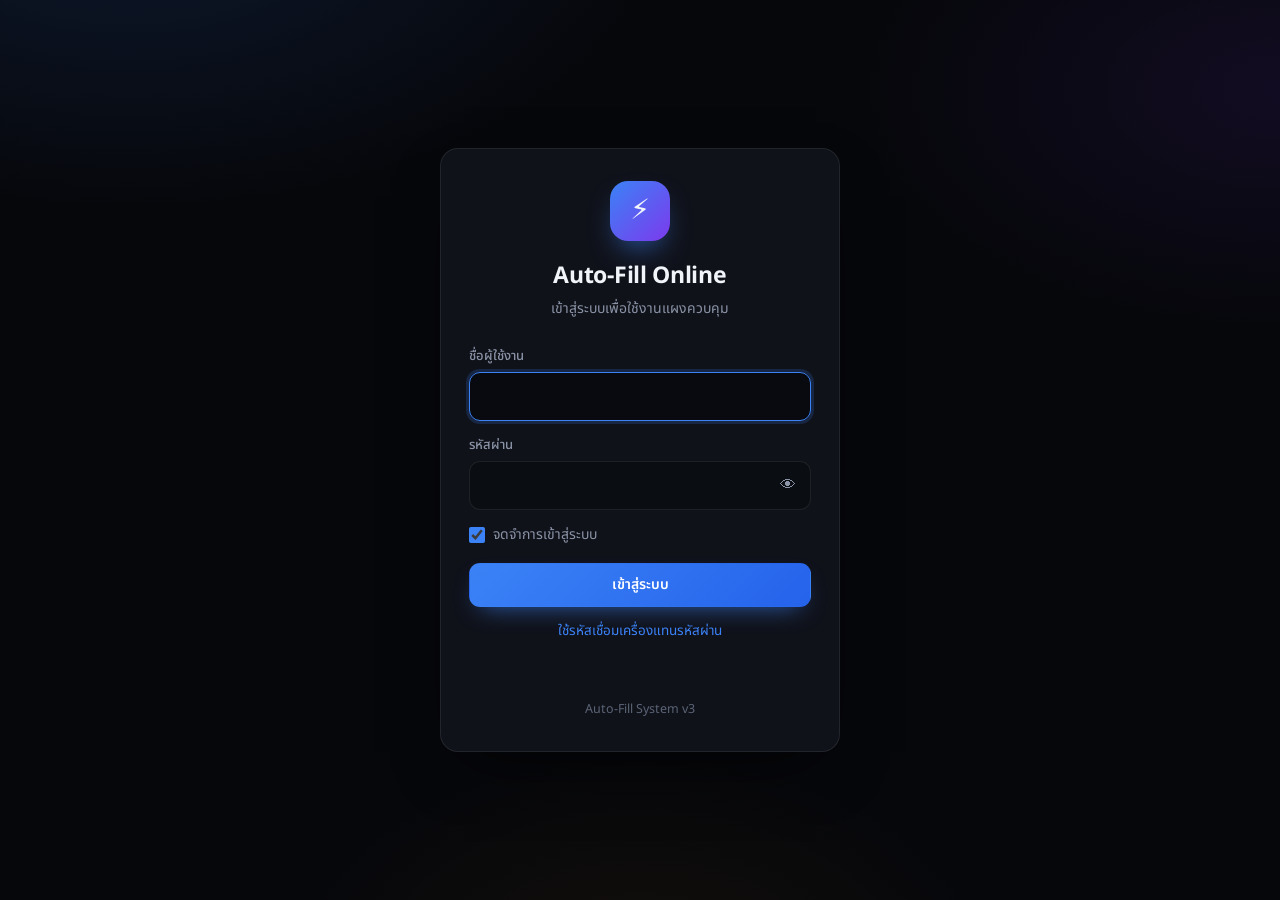
<file: index.html>
<!DOCTYPE html>
<html lang="th">
<head>
    <meta charset="UTF-8">
    <meta name="viewport" content="width=device-width, initial-scale=1.0">
    <meta name="theme-color" content="#06070b">
    <title>เข้าสู่ระบบ — Auto-Fill</title>
    <link rel="icon" href="data:image/svg+xml,%3Csvg xmlns='http://www.w3.org/2000/svg' viewBox='0 0 32 32'%3E%3Crect width='32' height='32' rx='8' fill='%233b82f6'/%3E%3Cpath d='M18.5 3 7.7 18h7.4l-2.2 11L24.7 13.4h-7.6L19.8 3z' fill='%23fff'/%3E%3C/svg%3E">
    <link rel="preconnect" href="https://sgp1.blynk.cloud">
    <link rel="preconnect" href="https://fonts.googleapis.com">
    <link rel="preconnect" href="https://fonts.gstatic.com" crossorigin>
    <link href="https://fonts.googleapis.com/css2?family=Noto+Sans+Thai:wght@400;500;600;700&display=swap" rel="stylesheet">
    <link rel="stylesheet" href="assets/ui.css">
    <style>
        body { display: grid; place-items: center; padding: 24px 16px; }
        .login { width: 100%; max-width: 400px; padding: 32px 28px; }
        .logo { width: 60px; height: 60px; margin: 0 auto 18px; display: grid; place-items: center; font-size: 28px; border-radius: 18px; background: linear-gradient(135deg, var(--primary), #7c3aed); box-shadow: 0 14px 30px -12px rgba(59, 130, 246, .8); }
        h1 { text-align: center; font-size: 23px; font-weight: 700; letter-spacing: -.3px; }
        .sub { text-align: center; color: var(--muted); font-size: 14px; margin: 4px 0 26px; }
        .row { display: flex; justify-content: space-between; align-items: center; margin: 4px 0 18px; font-size: 14px; }
        .check { display: inline-flex; align-items: center; gap: 8px; color: var(--muted); cursor: pointer; }
        .check input { width: 16px; height: 16px; accent-color: var(--primary); }
        .caps { font-size: 12px; color: var(--warning); }
        .msg { min-height: 22px; margin-top: 14px; text-align: center; font-size: 14px; font-weight: 500; color: #fca5a5; }
        .msg.info { color: var(--muted); }
        .foot { margin-top: 22px; text-align: center; font-size: 12.5px; color: var(--faint); }
        .switch-mode { display: block; margin: 14px auto 0; font: inherit; font-size: 13.5px; color: var(--primary); background: none; border: 0; cursor: pointer; }
        #pairCode { font-family: Consolas, monospace; font-size: 13px; word-break: break-all; }
        .shake { animation: shake .35s; }
        @keyframes shake { 20%, 60% { transform: translateX(-6px); } 40%, 80% { transform: translateX(6px); } }
    </style>
</head>
<body>
    <main class="card login" id="card">
        <div class="logo">⚡</div>
        <h1>Auto-Fill Online</h1>
        <p class="sub">เข้าสู่ระบบเพื่อใช้งานแผงควบคุม</p>

        <form id="loginForm" novalidate>
            <label class="field">
                <span class="label">ชื่อผู้ใช้งาน</span>
                <input type="text" id="username" autocomplete="username" autocapitalize="off" spellcheck="false" required>
            </label>
            <label class="field">
                <span class="label">รหัสผ่าน <span class="caps" id="caps" hidden>Caps Lock เปิดอยู่</span></span>
                <span class="input-wrap">
                    <input type="password" id="password" autocomplete="current-password" required>
                    <button type="button" class="peek" id="peek" aria-label="แสดงรหัสผ่าน">👁</button>
                </span>
            </label>
            <div class="row">
                <label class="check"><input type="checkbox" id="remember" checked> จดจำการเข้าสู่ระบบ</label>
            </div>
            <button type="submit" class="btn primary block" id="loginBtn">เข้าสู่ระบบ</button>
        </form>
        <form id="pairForm" hidden>
            <label class="field">
                <span class="label">รหัสเชื่อมเครื่อง</span>
                <textarea id="pairCode" rows="3" spellcheck="false" placeholder="AF3-… (คัดลอกจากเมนู ⋯ ของแผงควบคุม หรือจาก popup ของ Extension)"></textarea>
            </label>
            <div class="row">
                <label class="check"><input type="checkbox" id="pairRemember" checked> จดจำการเข้าสู่ระบบ</label>
            </div>
            <button type="submit" class="btn primary block" id="pairBtn">เข้าสู่ระบบด้วยรหัส</button>
        </form>
        <button type="button" class="switch-mode" id="switchMode">ใช้รหัสเชื่อมเครื่องแทนรหัสผ่าน</button>
        <div class="msg" id="msg" role="alert"></div>
        <div class="foot">Auto-Fill System v3</div>
    </main>

    <script src="assets/config.js"></script>
    <script src="assets/blynk.js"></script>
    <script src="assets/core.js"></script>
    <script src="assets/login.js"></script>
</body>
</html>
</file>
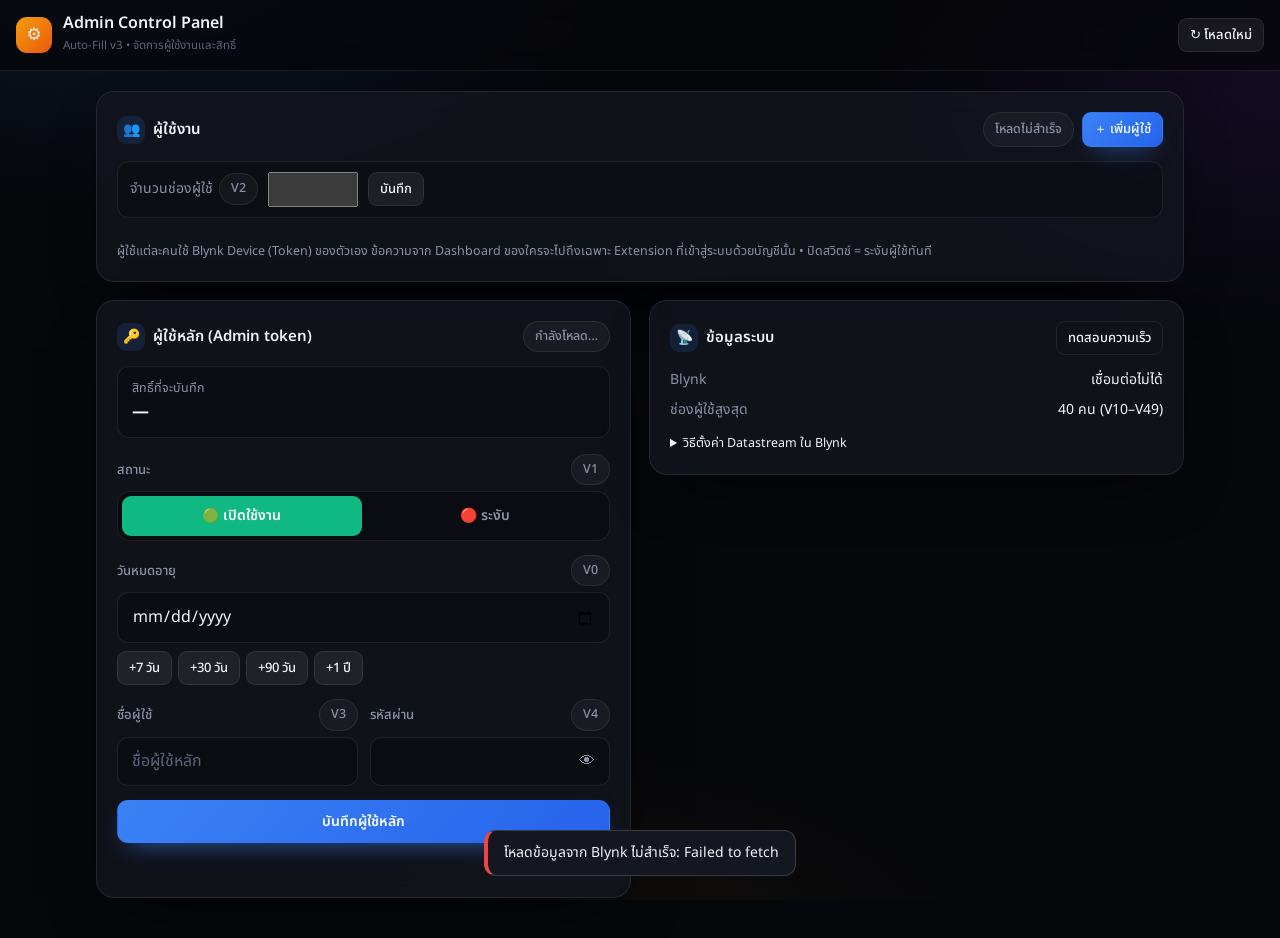
<file: a4.html>
<!DOCTYPE html>
<html lang="th">
<head>
    <meta charset="UTF-8">
    <meta name="viewport" content="width=device-width, initial-scale=1.0">
    <meta name="theme-color" content="#06070b">
    <meta name="robots" content="noindex">
    <title>Admin — Auto-Fill</title>
    <link rel="icon" href="data:image/svg+xml,%3Csvg xmlns='http://www.w3.org/2000/svg' viewBox='0 0 32 32'%3E%3Crect width='32' height='32' rx='8' fill='%23f59e0b'/%3E%3Cpath d='M18.5 3 7.7 18h7.4l-2.2 11L24.7 13.4h-7.6L19.8 3z' fill='%23fff'/%3E%3C/svg%3E">
    <link rel="preconnect" href="https://sgp1.blynk.cloud">
    <link rel="preconnect" href="https://fonts.googleapis.com">
    <link rel="preconnect" href="https://fonts.gstatic.com" crossorigin>
    <link href="https://fonts.googleapis.com/css2?family=Noto+Sans+Thai:wght@400;500;600;700&display=swap" rel="stylesheet">
    <link rel="stylesheet" href="assets/ui.css">
    <style>
        .topbar { display: flex; align-items: center; justify-content: space-between; gap: 12px; padding: 14px 16px; border-bottom: 1px solid var(--line); background: rgba(6, 7, 11, .7); backdrop-filter: blur(14px); -webkit-backdrop-filter: blur(14px); position: sticky; top: 0; z-index: 10; }
        .brand { display: flex; align-items: center; gap: 11px; }
        .brand .logo { width: 36px; height: 36px; display: grid; place-items: center; border-radius: 11px; font-size: 17px; background: linear-gradient(135deg, var(--warning), #ea580c); }
        .brand h1 { font-size: 16px; font-weight: 600; line-height: 1.2; }
        .brand small { color: var(--faint); font-size: 11.5px; }
        .grid { display: grid; gap: 18px; max-width: 1120px; margin: 0 auto; padding: 20px 16px 40px; }
        @media (min-width: 900px) { .grid { grid-template-columns: repeat(2, minmax(0, 1fr)); align-items: start; } .wide { grid-column: 1 / -1; } }
        .summary { display: flex; align-items: center; justify-content: space-between; gap: 10px; padding: 12px 14px; margin-bottom: 16px; background: rgba(0, 0, 0, .25); border: 1px solid var(--line); border-radius: 12px; }
        .summary b { font-size: 17px; }
        .quick { display: flex; flex-wrap: wrap; gap: 6px; margin-top: 8px; }
        .status-msg { min-height: 22px; margin-top: 12px; font-size: 13.5px; font-weight: 500; text-align: center; }
        .status-msg.ok { color: #6ee7b7; }
        .status-msg.err { color: #fca5a5; }
        .row2 { display: grid; grid-template-columns: 1fr 1fr; gap: 12px; }
        @media (max-width: 560px) { .row2 { grid-template-columns: 1fr; } }

        /* รายการผู้ใช้ */
        .users { list-style: none; display: flex; flex-direction: column; gap: 8px; }
        .user { display: grid; grid-template-columns: auto 1fr auto auto; align-items: center; gap: 14px; padding: 12px 14px; background: var(--surface-2); border: 1px solid var(--line); border-radius: 13px; }
        .user.off { opacity: .6; }
        .user.empty { grid-template-columns: auto 1fr auto; border-style: dashed; }
        .user .slot { width: 46px; text-align: center; font-size: 12px; color: var(--muted); line-height: 1.3; }
        .user .slot b { display: block; font-size: 16px; color: var(--text); }
        .user .who { min-width: 0; }
        .user .who b { display: block; overflow: hidden; text-overflow: ellipsis; white-space: nowrap; }
        .user .who span { font-size: 12.5px; color: var(--muted); }
        .user .acts { display: flex; gap: 6px; }
        @media (max-width: 600px) {
            .user { grid-template-columns: auto 1fr auto; }
            .user .acts { grid-column: 1 / -1; justify-content: flex-end; }
        }
        .stats { display: flex; gap: 8px; flex-wrap: wrap; }
        .capacity { display: flex; align-items: center; gap: 10px; flex-wrap: wrap; margin-bottom: 14px; padding: 10px 12px; background: rgba(0, 0, 0, .22); border: 1px solid var(--line); border-radius: 12px; font-size: 14px; }
        .capacity label { color: var(--muted); display: flex; align-items: center; gap: 6px; }
        .capacity input { width: 90px; padding: 7px 10px; font-size: 15px; }
        .user.missing { border-color: rgba(245, 158, 11, .35); background: var(--warning-soft); }
        .user.missing .who b { color: #fcd34d; white-space: normal; }

        /* หน้าต่างแก้ไข */
        dialog { width: min(520px, calc(100vw - 32px)); max-height: calc(100dvh - 32px); margin: auto; padding: 22px; color: var(--text); background: var(--surface-solid); border: 1px solid var(--line-2); border-radius: 18px; box-shadow: var(--shadow); overflow-y: auto; }
        dialog::backdrop { background: rgba(0, 0, 0, .65); backdrop-filter: blur(4px); }
        dialog h3 { font-size: 17px; margin-bottom: 16px; }
        .dlg-acts { display: flex; gap: 8px; justify-content: flex-end; margin-top: 18px; }
        .secret { padding: 14px; margin: 4px 0 14px; background: rgba(0, 0, 0, .25); border: 1px solid var(--line); border-radius: 13px; }
        .secret .hint { margin-top: 0; margin-bottom: 10px; }
        .token-check { font-size: 12.5px; margin-top: 6px; min-height: 18px; }
        .token-check.ok { color: #6ee7b7; } .token-check.err { color: #fca5a5; }

        .steps { padding-left: 20px; font-size: 13.5px; color: var(--muted); line-height: 1.8; }
        .steps code { color: var(--text); font-size: 12.5px; background: var(--surface-3); padding: 1px 6px; border-radius: 5px; }
        .kv { display: grid; grid-template-columns: auto 1fr; gap: 8px 16px; font-size: 14px; margin-bottom: 14px; }
        .kv span:nth-child(odd) { color: var(--muted); }
        .kv span:nth-child(even) { text-align: right; }
    </style>
</head>
<body>
    <header class="topbar">
        <div class="brand">
            <div class="logo">⚙️</div>
            <div>
                <h1>Admin Control Panel</h1>
                <small>Auto-Fill v3 • จัดการผู้ใช้งานและสิทธิ์</small>
            </div>
        </div>
        <button class="btn sm" id="reloadBtn">↻ โหลดใหม่</button>
    </header>

    <main class="grid">
        <!-- ผู้ใช้งาน (ช่องผู้ใช้) -->
        <section class="card wide">
            <div class="card-head">
                <h2><span class="ico">👥</span>ผู้ใช้งาน</h2>
                <div class="stats">
                    <span class="badge" id="slotStats">กำลังโหลด…</span>
                    <button class="btn primary sm" id="addUser">＋ เพิ่มผู้ใช้</button>
                </div>
            </div>
            <form class="capacity" id="capacityForm">
                <label for="capacity">จำนวนช่องผู้ใช้ <span class="badge">V2</span></label>
                <input type="number" id="capacity" min="0" max="40" step="1" inputmode="numeric">
                <button class="btn sm" id="capacitySave" type="submit">บันทึก</button>
                <span class="muted small" id="capacityNote"></span>
            </form>
            <ul class="users" id="users"></ul>
            <p class="hint">ผู้ใช้แต่ละคนใช้ Blynk Device (Token) ของตัวเอง ข้อความจาก Dashboard ของใครจะไปถึงเฉพาะ Extension ที่เข้าสู่ระบบด้วยบัญชีนั้น • ปิดสวิตช์ = ระงับผู้ใช้ทันที</p>
        </section>

        <!-- ผู้ใช้หลัก (เดิม) -->
        <section class="card">
            <div class="card-head">
                <h2><span class="ico">🔑</span>ผู้ใช้หลัก (Admin token)</h2>
                <span class="badge" id="licBadge">กำลังโหลด…</span>
            </div>
            <div class="summary">
                <div>
                    <div class="muted small">สิทธิ์ที่จะบันทึก</div>
                    <b id="licSummary">—</b>
                </div>
                <div class="muted small" id="licSaved"></div>
            </div>
            <div class="field">
                <span class="label">สถานะ <span class="badge">V1</span></span>
                <div class="seg" id="statusSeg">
                    <button type="button" data-value="1">🟢 เปิดใช้งาน</button>
                    <button type="button" data-value="0">🔴 ระงับ</button>
                </div>
            </div>
            <label class="field">
                <span class="label">วันหมดอายุ <span class="badge">V0</span></span>
                <input type="date" id="expireDate">
                <div class="quick" data-for="expireDate">
                    <button type="button" class="btn sm" data-add="7">+7 วัน</button>
                    <button type="button" class="btn sm" data-add="30">+30 วัน</button>
                    <button type="button" class="btn sm" data-add="90">+90 วัน</button>
                    <button type="button" class="btn sm" data-add="365">+1 ปี</button>
                </div>
            </label>
            <div class="row2">
                <label class="field">
                    <span class="label">ชื่อผู้ใช้ <span class="badge">V3</span></span>
                    <input type="text" id="username" autocomplete="off" autocapitalize="off" spellcheck="false" placeholder="ชื่อผู้ใช้หลัก">
                </label>
                <label class="field">
                    <span class="label">รหัสผ่าน <span class="badge">V4</span></span>
                    <span class="input-wrap">
                        <input type="password" id="password" autocomplete="new-password">
                        <button type="button" class="peek" data-peek="password" aria-label="แสดงรหัสผ่าน">👁</button>
                    </span>
                </label>
            </div>
            <button class="btn primary block" id="saveLegacy">บันทึกผู้ใช้หลัก</button>
            <div class="status-msg" id="msgLegacy"></div>
        </section>

        <!-- ข้อมูลระบบ + วิธีตั้งค่า -->
        <section class="card">
            <div class="card-head">
                <h2><span class="ico">📡</span>ข้อมูลระบบ</h2>
                <button class="btn ghost sm" id="pingBtn">ทดสอบความเร็ว</button>
            </div>
            <div class="kv">
                <span>Blynk</span><span id="infoBlynk">—</span>
                <span>ช่องผู้ใช้สูงสุด</span><span id="infoMax">—</span>
            </div>
            <details>
                <summary class="small" style="cursor:pointer">วิธีตั้งค่า Datastream ใน Blynk</summary>
                <ol class="steps">
                    <li>Template ของอุปกรณ์หลัก (Admin token): <code>V0</code> <code>V3</code> <code>V4</code> String, <code>V1</code> <code>V2</code> Integer</li>
                    <li>Datastream สื่อสาร (ทุก Template ที่ผู้ใช้ใช้): <code>V5</code> <code>V6</code> <code>V7</code> ชนิด String</li>
                    <li>ช่องผู้ใช้: <code id="slotRange">V10–V49</code> ชนิด String บน Template ของอุปกรณ์หลัก (สร้างเท่าจำนวนช่องที่ตั้งใน V2)</li>
                    <li>เพิ่มผู้ใช้ = สร้าง Device ใหม่ใน Blynk (ใช้ Template เดียวกันได้) แล้วนำ Auth Token มาใส่ในหน้านี้</li>
                </ol>
            </details>
        </section>
    </main>

    <!-- แก้ไข/เพิ่มผู้ใช้ -->
    <dialog id="editor">
        <form method="dialog" id="editorForm">
            <h3 id="edTitle">เพิ่มผู้ใช้</h3>
            <div class="row2">
                <label class="field">
                    <span class="label">ชื่อผู้ใช้ (สำหรับเข้าสู่ระบบ)</span>
                    <input type="text" id="edUser" autocomplete="off" autocapitalize="off" spellcheck="false" maxlength="32" required>
                </label>
                <label class="field">
                    <span class="label">ชื่อที่แสดง</span>
                    <input type="text" id="edName" maxlength="40" placeholder="เช่น ร้าน A">
                </label>
            </div>
            <div class="field">
                <span class="label">สถานะ</span>
                <div class="seg" id="edStatus">
                    <button type="button" data-value="1">🟢 เปิดใช้งาน</button>
                    <button type="button" data-value="0">🔴 ระงับ</button>
                </div>
            </div>
            <label class="field">
                <span class="label">วันหมดอายุ <span class="muted small" id="edDays"></span></span>
                <input type="date" id="edExpire" required>
                <div class="quick" data-for="edExpire">
                    <button type="button" class="btn sm" data-add="7">+7 วัน</button>
                    <button type="button" class="btn sm" data-add="30">+30 วัน</button>
                    <button type="button" class="btn sm" data-add="90">+90 วัน</button>
                    <button type="button" class="btn sm" data-add="365">+1 ปี</button>
                </div>
            </label>
            <div class="secret">
                <p class="hint" id="edSecretHint">ตั้งรหัสผ่านและ Token ของผู้ใช้ (Token จะถูกเข้ารหัสด้วยรหัสผ่านก่อนบันทึก)</p>
                <label class="field">
                    <span class="label">รหัสผ่าน</span>
                    <span class="input-wrap">
                        <input type="password" id="edPass" autocomplete="new-password">
                        <button type="button" class="peek" data-peek="edPass" aria-label="แสดงรหัสผ่าน">👁</button>
                    </span>
                    <div class="quick"><button type="button" class="btn sm" id="edGen">🎲 สุ่มรหัสผ่าน</button></div>
                </label>
                <label class="field" style="margin-bottom:0">
                    <span class="label">Blynk Auth Token ของผู้ใช้ <button type="button" class="btn ghost sm" id="edTest">ตรวจ Token</button></span>
                    <input type="text" id="edToken" autocomplete="off" spellcheck="false" placeholder="คัดลอกจาก Blynk Console → Device Info">
                    <div class="token-check" id="edTokenMsg"></div>
                </label>
            </div>
            <div class="status-msg" id="edMsg"></div>
            <div class="dlg-acts">
                <button type="button" class="btn ghost" id="edCancel">ยกเลิก</button>
                <button type="submit" class="btn primary" id="edSave" value="save">บันทึก</button>
            </div>
        </form>
    </dialog>

    <script src="assets/config.js"></script>
    <script src="assets/blynk.js"></script>
    <script src="assets/core.js"></script>
    <script src="assets/admin.js"></script>
</body>
</html>
</file>
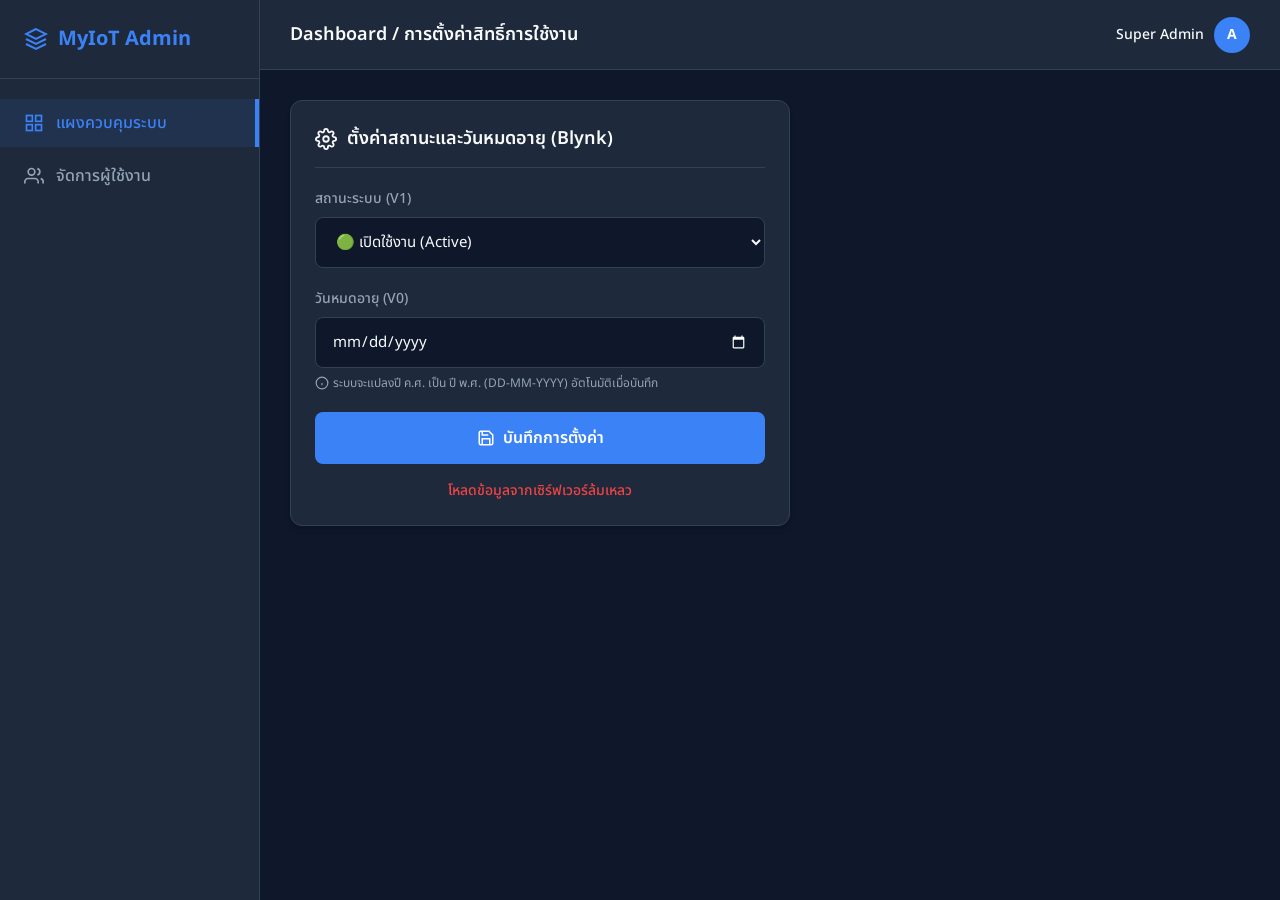
<file: aadmin.html>
<!DOCTYPE html>
<html lang="th">
<head>
    <meta charset="UTF-8">
    <meta name="viewport" content="width=device-width, initial-scale=1.0">
    <title>Admin Dashboard Control</title>
    <link href="https://fonts.googleapis.com/css2?family=Noto+Sans+Thai:wght@300;400;500;600;700&display=swap" rel="stylesheet">
    <style>
        :root {
            --bg-dark: #0f172a;
            --bg-sidebar: #1e293b;
            --bg-card: #1e293b;
            --text-main: #f8fafc;
            --text-muted: #94a3b8;
            --primary: #3b82f6;
            --primary-hover: #2563eb;
            --success: #10b981;
            --danger: #ef4444;
            --border: #334155;
        }

        * {
            margin: 0;
            padding: 0;
            box-sizing: border-box;
            font-family: 'Noto Sans Thai', sans-serif;
        }

        body {
            background-color: var(--bg-dark);
            color: var(--text-main);
            display: flex;
            height: 100vh;
            overflow: hidden;
        }

        /* Sidebar สไตล์ Dashboard */
        .sidebar {
            width: 260px;
            background-color: var(--bg-sidebar);
            border-right: 1px solid var(--border);
            display: flex;
            flex-direction: column;
            transition: all 0.3s ease;
        }
        
        .sidebar-header {
            padding: 24px;
            font-size: 20px;
            font-weight: 700;
            color: var(--primary);
            border-bottom: 1px solid var(--border);
            display: flex;
            align-items: center;
            gap: 10px;
        }

        .nav-menu {
            padding: 20px 0;
            list-style: none;
            display: flex;
            flex-direction: column;
            gap: 5px;
        }

        .nav-item {
            padding: 12px 24px;
            display: flex;
            align-items: center;
            gap: 12px;
            color: var(--text-muted);
            text-decoration: none;
            font-weight: 500;
            transition: 0.2s;
            cursor: pointer;
        }

        .nav-item:hover, .nav-item.active {
            background-color: rgba(59, 130, 246, 0.1);
            color: var(--primary);
            border-right: 4px solid var(--primary);
        }

        /* ส่วนพื้นที่เนื้อหาหลัก */
        .main-content {
            flex: 1;
            display: flex;
            flex-direction: column;
            overflow-y: auto;
        }

        .topbar {
            height: 70px;
            background-color: var(--bg-card);
            border-bottom: 1px solid var(--border);
            display: flex;
            align-items: center;
            justify-content: space-between;
            padding: 0 30px;
        }

        .topbar-title {
            font-size: 18px;
            font-weight: 600;
        }

        .admin-profile {
            display: flex;
            align-items: center;
            gap: 10px;
            font-size: 14px;
            font-weight: 500;
        }
        
        .avatar {
            width: 36px;
            height: 36px;
            background: var(--primary);
            border-radius: 50%;
            display: flex;
            justify-content: center;
            align-items: center;
            color: white;
            font-weight: bold;
        }

        /* คอนเทนเนอร์เนื้อหา */
        .content-wrapper {
            padding: 30px;
            display: flex;
            gap: 30px;
            flex-wrap: wrap;
        }

        /* การ์ดการตั้งค่า */
        .card {
            background-color: var(--bg-card);
            border: 1px solid var(--border);
            border-radius: 12px;
            padding: 24px;
            width: 100%;
            max-width: 500px;
            box-shadow: 0 4px 6px -1px rgba(0, 0, 0, 0.1), 0 2px 4px -1px rgba(0, 0, 0, 0.06);
        }

        .card-header {
            font-size: 18px;
            font-weight: 600;
            margin-bottom: 20px;
            padding-bottom: 15px;
            border-bottom: 1px solid var(--border);
            display: flex;
            align-items: center;
            gap: 10px;
        }

        .form-group {
            margin-bottom: 20px;
        }

        label {
            display: block;
            font-size: 14px;
            font-weight: 500;
            color: var(--text-muted);
            margin-bottom: 8px;
        }

        select, input[type="date"] {
            width: 100%;
            padding: 12px 16px;
            background-color: var(--bg-dark);
            border: 1px solid var(--border);
            border-radius: 8px;
            color: var(--text-main);
            font-size: 15px;
            outline: none;
            transition: border-color 0.2s;
            font-family: inherit;
        }

        select:focus, input[type="date"]:focus {
            border-color: var(--primary);
            box-shadow: 0 0 0 2px rgba(59, 130, 246, 0.2);
        }
        
        /* เปลี่ยนสีไอคอนปฏิทินใน Chrome (Dark mode) */
        ::-webkit-calendar-picker-indicator {
            filter: invert(1);
            cursor: pointer;
        }

        .helper-text {
            font-size: 12px;
            color: var(--text-muted);
            margin-top: 6px;
            display: flex;
            align-items: center;
            gap: 4px;
        }

        button {
            width: 100%;
            padding: 14px;
            background-color: var(--primary);
            color: white;
            border: none;
            border-radius: 8px;
            font-size: 16px;
            font-weight: 600;
            cursor: pointer;
            transition: all 0.2s;
            display: flex;
            justify-content: center;
            align-items: center;
            gap: 8px;
        }

        button:hover {
            background-color: var(--primary-hover);
            transform: translateY(-1px);
        }

        .status-msg {
            text-align: center;
            margin-top: 16px;
            font-size: 14px;
            font-weight: 500;
            min-height: 20px;
            color: var(--success);
            opacity: 0;
            transition: opacity 0.3s;
        }

        .status-msg.show {
            opacity: 1;
        }
        .status-msg.error {
            color: var(--danger);
        }

        @media (max-width: 768px) {
            .sidebar { display: none; }
            .content-wrapper { padding: 15px; justify-content: center; }
        }
    </style>
</head>
<body>

    <!-- แถบเมนูด้านข้าง (Sidebar) -->
    <div class="sidebar">
        <div class="sidebar-header">
            <svg width="24" height="24" fill="none" stroke="currentColor" stroke-width="2" viewBox="0 0 24 24"><path d="M12 2L2 7l10 5 10-5-10-5zM2 17l10 5 10-5M2 12l10 5 10-5"></path></svg>
            MyIoT Admin
        </div>
        <ul class="nav-menu">
            <li class="nav-item active">
                <svg width="20" height="20" fill="none" stroke="currentColor" stroke-width="2" viewBox="0 0 24 24"><rect x="3" y="3" width="7" height="7"></rect><rect x="14" y="3" width="7" height="7"></rect><rect x="14" y="14" width="7" height="7"></rect><rect x="3" y="14" width="7" height="7"></rect></svg>
                แผงควบคุมระบบ
            </li>
            <li class="nav-item">
                <svg width="20" height="20" fill="none" stroke="currentColor" stroke-width="2" viewBox="0 0 24 24"><path d="M17 21v-2a4 4 0 0 0-4-4H5a4 4 0 0 0-4 4v2"></path><circle cx="9" cy="7" r="4"></circle><path d="M23 21v-2a4 4 0 0 0-3-3.87"></path><path d="M16 3.13a4 4 0 0 1 0 7.75"></path></svg>
                จัดการผู้ใช้งาน
            </li>
        </ul>
    </div>

    <!-- ส่วนเนื้อหาหลัก (Main Content) -->
    <div class="main-content">
        <!-- แถบด้านบน (Topbar) -->
        <div class="topbar">
            <div class="topbar-title">Dashboard / การตั้งค่าสิทธิ์การใช้งาน</div>
            <div class="admin-profile">
                <span>Super Admin</span>
                <div class="avatar">A</div>
            </div>
        </div>

        <!-- พื้นที่แสดงข้อมูล -->
        <div class="content-wrapper">
            
            <!-- การ์ดตั้งค่าหลัก -->
            <div class="card">
                <div class="card-header">
                    <svg width="22" height="22" fill="none" stroke="currentColor" stroke-width="2" viewBox="0 0 24 24"><circle cx="12" cy="12" r="3"></circle><path d="M19.4 15a1.65 1.65 0 0 0 .33 1.82l.06.06a2 2 0 0 1 0 2.83 2 2 0 0 1-2.83 0l-.06-.06a1.65 1.65 0 0 0-1.82-.33 1.65 1.65 0 0 0-1 1.51V21a2 2 0 0 1-2 2 2 2 0 0 1-2-2v-.09A1.65 1.65 0 0 0 9 19.4a1.65 1.65 0 0 0-1.82.33l-.06.06a2 2 0 0 1-2.83 0 2 2 0 0 1 0-2.83l.06-.06a1.65 1.65 0 0 0 .33-1.82 1.65 1.65 0 0 0-1.51-1H3a2 2 0 0 1-2-2 2 2 0 0 1 2-2h.09A1.65 1.65 0 0 0 4.6 9a1.65 1.65 0 0 0-.33-1.82l-.06-.06a2 2 0 0 1 0-2.83 2 2 0 0 1 2.83 0l.06.06a1.65 1.65 0 0 0 1.82.33H9a1.65 1.65 0 0 0 1-1.51V3a2 2 0 0 1 2-2 2 2 0 0 1 2 2v.09a1.65 1.65 0 0 0 1 1.51 1.65 1.65 0 0 0 1.82-.33l.06-.06a2 2 0 0 1 2.83 0 2 2 0 0 1 0 2.83l-.06.06a1.65 1.65 0 0 0-.33 1.82V9a1.65 1.65 0 0 0 1.51 1H21a2 2 0 0 1 2 2 2 2 0 0 1-2 2h-.09a1.65 1.65 0 0 0-1.51 1z"></path></svg>
                    ตั้งค่าสถานะและวันหมดอายุ (Blynk)
                </div>

                <div class="form-group">
                    <label for="statusSelect">สถานะระบบ (V1)</label>
                    <select id="statusSelect">
                        <option value="1">🟢 เปิดใช้งาน (Active)</option>
                        <option value="0">🔴 ระงับการใช้งาน (Inactive)</option>
                    </select>
                </div>

                <div class="form-group">
                    <label for="expireDate">วันหมดอายุ (V0)</label>
                    <input type="date" id="expireDate">
                    <div class="helper-text">
                        <svg width="14" height="14" fill="none" stroke="currentColor" stroke-width="2" viewBox="0 0 24 24"><circle cx="12" cy="12" r="10"></circle><line x1="12" y1="16" x2="12" y2="12"></line><line x1="12" y1="8" x2="12.01" y2="8"></line></svg>
                        ระบบจะแปลงปี ค.ศ. เป็น ปี พ.ศ. (DD-MM-YYYY) อัตโนมัติเมื่อบันทึก
                    </div>
                </div>

                <button id="saveBtn">
                    <svg width="18" height="18" fill="none" stroke="currentColor" stroke-width="2" viewBox="0 0 24 24"><path d="M19 21H5a2 2 0 0 1-2-2V5a2 2 0 0 1 2-2h11l5 5v11a2 2 0 0 1-2 2z"></path><polyline points="17 21 17 13 7 13 7 21"></polyline><polyline points="7 3 7 8 15 8"></polyline></svg>
                    บันทึกการตั้งค่า
                </button>
                <div class="status-msg" id="msg"></div>
            </div>
            
        </div>
    </div>

    <script>
        const TOKEN = "mv0IHbbPrtMdJHzR2vnlAdijTjZHnWms";

        // แสดงข้อความสถานะ
        function showMessage(text, isError = false) {
            const msg = document.getElementById('msg');
            msg.innerText = text;
            msg.className = isError ? "status-msg show error" : "status-msg show";
            setTimeout(() => { msg.classList.remove('show'); }, 3000);
        }

        // โหลดข้อมูลปัจจุบันจาก Blynk
        async function loadCurrentData() {
            try {
                // โหลดสถานะ V1
                const resV1 = await fetch(`https://sgp1.blynk.cloud/external/api/get?token=${TOKEN}&V1`);
                let status = await resV1.text();
                document.getElementById('statusSelect').value = status.replace(/[^0-9]/g, '') || "1";

                // โหลดวันหมดอายุ V0
                const resV0 = await fetch(`https://sgp1.blynk.cloud/external/api/get?token=${TOKEN}&V0`);
                let dateString = await resV0.text();
                dateString = dateString.replace(/[\[\]"]/g, ''); 
                
                // แปลง DD-MM-YYYY (พ.ศ.) เป็น YYYY-MM-DD (ค.ศ.)
                const parts = dateString.split('-');
                if(parts.length === 3) {
                    const day = parts[0];
                    const month = parts[1];
                    const yearCE = parseInt(parts[2]) - 543;
                    document.getElementById('expireDate').value = `${yearCE}-${month}-${day}`;
                }
            } catch (err) {
                console.error("โหลดข้อมูลล้มเหลว", err);
                showMessage("โหลดข้อมูลจากเซิร์ฟเวอร์ล้มเหลว", true);
            }
        }

        // บันทึกข้อมูลขึ้น Blynk
        document.getElementById('saveBtn').addEventListener('click', async () => {
            const btn = document.getElementById('saveBtn');
            const originalBtnHTML = btn.innerHTML;
            
            btn.innerHTML = `<svg width="18" height="18" fill="none" stroke="currentColor" stroke-width="2" viewBox="0 0 24 24"><path d="M21 12a9 9 0 1 1-6.219-8.56"></path></svg> กำลังบันทึก...`;
            btn.style.pointerEvents = 'none';

            const status = document.getElementById('statusSelect').value;
            const dateVal = document.getElementById('expireDate').value; 
            
            if(!dateVal) {
                showMessage("กรุณาเลือกวันหมดอายุ", true);
                btn.innerHTML = originalBtnHTML;
                btn.style.pointerEvents = 'auto';
                return;
            }

            // แปลง YYYY-MM-DD (ค.ศ.) เป็น DD-MM-YYYY (พ.ศ.)
            const [yearCE, month, day] = dateVal.split('-');
            const yearBE = parseInt(yearCE) + 543;
            const blynkDate = `${day}-${month}-${yearBE}`;

            try {
                // อัปเดต V0 และ V1
                await fetch(`https://sgp1.blynk.cloud/external/api/update?token=${TOKEN}&V0=${blynkDate}&V1=${status}`);
                showMessage(`บันทึกสำเร็จ! (สถานะ: ${status === "1" ? "เปิดใช้งาน" : "ระงับ"}, หมดอายุ: ${blynkDate})`);
            } catch (err) {
                showMessage("เกิดข้อผิดพลาดในการบันทึก", true);
            }
            
            btn.innerHTML = originalBtnHTML;
            btn.style.pointerEvents = 'auto';
        });

        // เรียกใช้ฟังก์ชันตอนโหลดหน้าเว็บ
        loadCurrentData();
    </script>
</body>
</html>
</file>
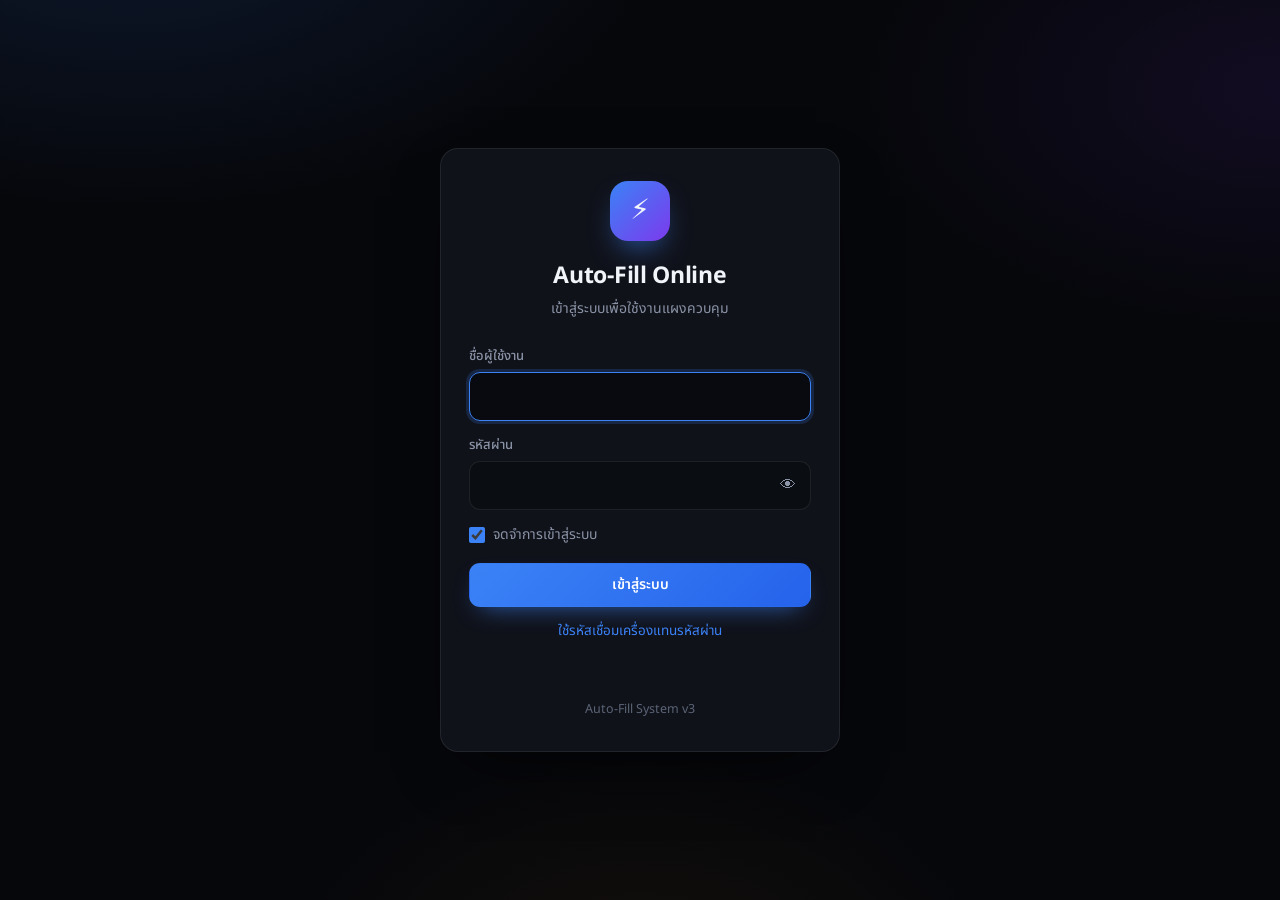
<file: dashboard.html>
<!DOCTYPE html>
<html lang="th">
<head>
    <meta charset="UTF-8">
    <meta name="viewport" content="width=device-width, initial-scale=1.0, viewport-fit=cover">
    <meta name="theme-color" content="#06070b">
    <title>Auto-Fill Control</title>
    <link rel="icon" href="data:image/svg+xml,%3Csvg xmlns='http://www.w3.org/2000/svg' viewBox='0 0 32 32'%3E%3Crect width='32' height='32' rx='8' fill='%233b82f6'/%3E%3Cpath d='M18.5 3 7.7 18h7.4l-2.2 11L24.7 13.4h-7.6L19.8 3z' fill='%23fff'/%3E%3C/svg%3E">
    <link rel="preconnect" href="https://sgp1.blynk.cloud">
    <link rel="preconnect" href="https://fonts.googleapis.com">
    <link rel="preconnect" href="https://fonts.gstatic.com" crossorigin>
    <link href="https://fonts.googleapis.com/css2?family=Noto+Sans+Thai:wght@400;500;600;700&display=swap" rel="stylesheet">
    <link rel="stylesheet" href="assets/ui.css">
    <style>
        .topbar { position: sticky; top: 0; z-index: 50; display: flex; align-items: center; justify-content: space-between; gap: 12px; padding: 12px max(16px, env(safe-area-inset-left)); background: rgba(6, 7, 11, .75); border-bottom: 1px solid var(--line); backdrop-filter: blur(14px); -webkit-backdrop-filter: blur(14px); }
        .brand { display: flex; align-items: center; gap: 11px; min-width: 0; }
        .brand .logo { width: 36px; height: 36px; flex: none; display: grid; place-items: center; font-size: 17px; border-radius: 11px; background: linear-gradient(135deg, var(--primary), #7c3aed); }
        .brand > div { min-width: 0; }
        .brand h1 { font-size: 16px; font-weight: 600; line-height: 1.2; white-space: nowrap; overflow: hidden; text-overflow: ellipsis; }
        .brand small { display: block; color: var(--faint); font-size: 11.5px; white-space: nowrap; overflow: hidden; text-overflow: ellipsis; }
        .top-actions { display: flex; align-items: center; gap: 8px; flex: none; }
        .menu { position: relative; }
        .menu-list { position: absolute; right: 0; top: calc(100% + 8px); min-width: 220px; padding: 6px; background: var(--surface-solid); border: 1px solid var(--line-2); border-radius: 13px; box-shadow: var(--shadow); }
        .menu-list a, .menu-list button { display: flex; align-items: center; gap: 10px; width: 100%; padding: 10px 12px; font: inherit; font-size: 14px; color: var(--text); background: none; border: 0; border-radius: 9px; text-align: left; cursor: pointer; text-decoration: none; }
        .menu-list a:hover, .menu-list button:hover { background: var(--surface-3); }
        .menu-list .danger { color: #fca5a5; }

        .layout { display: grid; gap: 16px; max-width: 1120px; margin: 0 auto; padding: 16px 16px max(32px, env(safe-area-inset-bottom)); }
        .col { display: flex; flex-direction: column; gap: 16px; min-width: 0; }
        @media (min-width: 960px) {
            .layout { grid-template-columns: minmax(0, 1.25fr) minmax(0, 1fr); padding-top: 24px; gap: 20px; }
            .col { gap: 20px; }
        }

        /* Composer */
        .composer textarea { min-height: 96px; max-height: 260px; font-size: 17px; background: rgba(0, 0, 0, .32); }
        .composer-meta { display: flex; justify-content: space-between; gap: 8px; color: var(--faint); font-size: 12px; margin: 6px 2px 12px; }
        .composer-meta .over { color: #fca5a5; font-weight: 600; }
        .opts { display: flex; flex-wrap: wrap; gap: 8px; margin-bottom: 14px; }
        .send-row { display: flex; gap: 10px; }
        .send-row .btn.primary { flex: 1; padding: 14px; font-size: 16px; }
        .delivery { display: flex; align-items: center; gap: 8px; min-height: 22px; margin-top: 12px; font-size: 13.5px; color: var(--muted); }
        .delivery.ok { color: #6ee7b7; } .delivery.warn { color: #fcd34d; } .delivery.bad { color: #fca5a5; }

        /* Quick replies */
        .chips { display: flex; flex-wrap: wrap; gap: 8px; }
        .qr { position: relative; display: inline-flex; align-items: center; gap: 8px; max-width: 100%; padding: 9px 14px; font: inherit; font-size: 15px; font-weight: 500; color: var(--text); background: var(--surface-2); border: 1px solid var(--line); border-radius: 12px; cursor: pointer; transition: all .12s; -webkit-tap-highlight-color: transparent; }
        .qr:hover { border-color: rgba(59, 130, 246, .55); background: var(--primary-soft); }
        .qr:active { transform: scale(.96); }
        .qr .n { font-size: 11px; color: var(--faint); font-weight: 600; }
        .qr .t { overflow: hidden; text-overflow: ellipsis; white-space: nowrap; }
        .qr .del { display: none; width: 20px; height: 20px; place-items: center; margin-right: -6px; font-size: 12px; color: #fca5a5; background: var(--danger-soft); border-radius: 50%; }
        .editing .qr { border-style: dashed; }
        .editing .qr .del { display: grid; }
        .qr.sent { animation: sentPop .45s ease-out; }
        @keyframes sentPop { 0% { box-shadow: 0 0 0 0 rgba(16, 185, 129, .7); border-color: var(--success); } 100% { box-shadow: 0 0 0 12px rgba(16, 185, 129, 0); } }
        .qr-form { display: flex; gap: 8px; margin-top: 12px; }
        .empty { padding: 18px; text-align: center; font-size: 13.5px; color: var(--muted); background: rgba(0, 0, 0, .2); border: 1px dashed var(--line); border-radius: 12px; }

        /* เครื่องลูก */
        .devices { list-style: none; display: flex; flex-direction: column; gap: 8px; }
        .dev { display: flex; align-items: center; gap: 10px; padding: 11px 12px; background: var(--surface-2); border: 1px solid var(--line); border-radius: 13px; transition: opacity .2s; }
        .dev.offline { opacity: .5; }
        .dev.paused { border-color: rgba(245, 158, 11, .35); }
        .dev input { width: 18px; height: 18px; accent-color: var(--primary); flex: none; cursor: pointer; }
        .no-select .dev input { display: none; }
        .dev .info { flex: 1; min-width: 0; }
        .dev .name { font-weight: 600; font-size: 14.5px; overflow: hidden; text-overflow: ellipsis; white-space: nowrap; }
        .dev .meta { font-size: 12px; color: var(--muted); }
        .dev .ack { font-size: 12px; white-space: nowrap; }
        .ack.ok { color: #6ee7b7; } .ack.warn { color: #fcd34d; }
        .dev-acts { display: flex; gap: 4px; flex: none; }
        .icon-sm { width: 32px; height: 32px; font-size: 14px; color: var(--muted); background: var(--surface-3); border: 1px solid var(--line); border-radius: 9px; cursor: pointer; }
        .icon-sm:hover:not(:disabled) { color: var(--text); border-color: var(--line-2); }
        .icon-sm:disabled { opacity: .4; cursor: default; }
        .all-dev { display: inline-flex; align-items: center; gap: 8px; font-size: 13.5px; color: var(--muted); cursor: pointer; }
        .all-dev input { width: 16px; height: 16px; accent-color: var(--primary); }
        .foot-acts { display: flex; gap: 6px; flex-wrap: wrap; }
        .target-note { font-size: 12.5px; color: var(--warning); margin: -4px 0 12px; }

        /* เปิด URL */
        .url-form { display: grid; grid-template-columns: 1fr auto auto; gap: 8px; }
        .url-form select { width: auto; font-size: 14px; padding: 10px; }
        @media (max-width: 560px) { .url-form { grid-template-columns: 1fr 1fr; } .url-form input { grid-column: 1 / -1; } }
        #urlRecent { margin-top: 10px; }
        .url-chip { font-size: 13px; padding: 6px 10px; }

        /* dialog */
        dialog { width: min(520px, calc(100vw - 32px)); margin: auto; padding: 22px; color: var(--text); background: var(--surface-solid); border: 1px solid var(--line-2); border-radius: 18px; box-shadow: var(--shadow); }
        dialog::backdrop { background: rgba(0, 0, 0, .65); backdrop-filter: blur(4px); }
        dialog h3 { font-size: 17px; margin-bottom: 10px; }
        dialog ol { padding-left: 20px; color: var(--muted); font-size: 13.5px; line-height: 1.8; margin-bottom: 12px; }
        #pairCodeOut { font-family: Consolas, monospace; font-size: 12px; word-break: break-all; }
        .dlg-acts { display: flex; gap: 8px; justify-content: flex-end; margin-top: 14px; }
        .warn-text { font-size: 12.5px; color: var(--warning); margin-top: 8px; }

        /* แผงควบคุมในตัว Extension */
        .in-extension .web-only { display: none !important; }

        /* History */
        .history { list-style: none; display: flex; flex-direction: column; gap: 8px; max-height: 480px; overflow-y: auto; margin-right: -6px; padding-right: 6px; }
        .hist { display: flex; gap: 10px; align-items: flex-start; padding: 11px 12px; background: var(--surface-2); border: 1px solid var(--line); border-left: 3px solid var(--faint); border-radius: 12px; animation: histIn .35s cubic-bezier(.16, 1, .3, 1); }
        .hist.s-ok { border-left-color: var(--success); }
        .hist.s-warn { border-left-color: var(--warning); }
        .hist.s-bad { border-left-color: var(--danger); }
        .hist.s-sending { border-left-color: var(--primary); }
        .hist.cmd .text { color: var(--muted); font-size: 13.5px; }
        @keyframes histIn { from { opacity: 0; transform: translateY(-8px); } to { opacity: 1; transform: none; } }
        .hist .body { flex: 1; min-width: 0; }
        .hist .text { font-size: 14.5px; word-break: break-word; display: -webkit-box; -webkit-line-clamp: 3; -webkit-box-orient: vertical; overflow: hidden; white-space: pre-wrap; }
        .hist .meta { font-size: 12px; color: var(--muted); margin-top: 3px; }
        .hist .acts { display: flex; gap: 2px; flex: none; }
        .hist .acts button { width: 32px; height: 32px; font-size: 15px; color: var(--muted); background: none; border: 0; border-radius: 8px; cursor: pointer; }
        .hist .acts button:hover { color: var(--text); background: var(--surface-3); }

        @media (max-width: 520px) {
            .brand small, #licenseBadge .lbl { display: none; }
            .card { padding: 16px; }
        }
    </style>
</head>
<body>
    <!-- ตรวจสิทธิ์: แสดงเฉพาะตอนยังไม่มีผลตรวจล่าสุด หรือสิทธิ์ใช้ไม่ได้ -->
    <div class="gate" id="gate" hidden>
        <div class="spinner"></div>
        <h2 id="gateTitle">กำลังตรวจสอบสิทธิ์</h2>
        <p id="gateMsg">กรุณารอสักครู่ ระบบกำลังเชื่อมต่อเซิร์ฟเวอร์…</p>
        <div class="actions" id="gateActions" hidden>
            <button class="btn" id="gateRetry">ลองใหม่</button>
            <button class="btn ghost" data-logout>ออกจากระบบ</button>
        </div>
    </div>

    <header class="topbar">
        <div class="brand">
            <div class="logo">⚡</div>
            <div>
                <h1>Auto-Fill Control</h1>
                <small id="userLabel">v3</small>
            </div>
        </div>
        <div class="top-actions">
            <span class="badge" id="licenseBadge" title="สิทธิ์การใช้งาน"><span class="lbl">สิทธิ์</span> <b>…</b></span>
            <div class="menu">
                <button class="btn icon-btn" id="menuBtn" aria-label="เมนู" aria-expanded="false">⋯</button>
                <div class="menu-list" id="menuList" hidden>
                    <button id="pairBtn">🔗 รหัสเชื่อมเครื่อง / โปรไฟล์อื่น</button>
                    <a id="extLink" class="web-only" target="_blank" rel="noopener">⬇️ ดาวน์โหลด Extension v3</a>
                    <button id="keysBtn">⌨️ คีย์ลัด</button>
                    <button data-logout class="danger">⎋ ออกจากระบบ</button>
                </div>
            </div>
        </div>
    </header>

    <main class="layout">
        <section class="col">
            <div class="card composer">
                <div class="card-head">
                    <h2><span class="ico">💬</span>ส่งข้อความ</h2>
                    <span class="muted small"><span id="targetSummary"></span> <span id="queueInfo"></span></span>
                </div>
                <div class="target-note" id="targetNote" hidden></div>
                <textarea id="text" rows="3" placeholder="พิมพ์ข้อความที่จะกรอก…" autofocus></textarea>
                <div class="composer-meta"><span id="enterHint"></span><span id="count">0</span></div>
                <div class="opts">
                    <label class="tog"><input type="checkbox" id="optEnter"> กด Enter อัตโนมัติ</label>
                    <label class="tog"><input type="checkbox" id="optClick"> คลิกปุ่มส่ง</label>
                    <label class="tog"><input type="checkbox" id="optClear"> ล้างข้อความเดิมก่อนกรอก</label>
                    <label class="tog" title="ปิดไว้ = กด Enter เพื่อขึ้นบรรทัด ต้องกดปุ่มส่งเท่านั้น"><input type="checkbox" id="optEnterSend"> Enter = ส่ง</label>
                </div>
                <div class="send-row">
                    <button class="btn primary" id="sendBtn">
                        <svg width="18" height="18" fill="none" stroke="currentColor" stroke-width="2.2" stroke-linecap="round" stroke-linejoin="round" viewBox="0 0 24 24"><path d="M22 2 11 13"/><path d="M22 2 15 22l-4-9-9-4 20-7z"/></svg>
                        ส่งข้อความ
                    </button>
                </div>
                <div class="delivery" id="delivery">พร้อมส่ง</div>
            </div>

            <div class="card">
                <div class="card-head">
                    <h2><span class="ico">🔗</span>เปิดหน้าเว็บบนเครื่องลูก</h2>
                </div>
                <form class="url-form" id="urlForm">
                    <input type="text" id="urlInput" inputmode="url" autocomplete="off" spellcheck="false" placeholder="วางลิงก์ เช่น https://www.facebook.com/…/live">
                    <select id="urlMode" aria-label="เปิดที่">
                        <option value="tab">แทนที่แท็บที่ใช้ล่าสุด</option>
                        <option value="all">ทุกแท็บที่ใช้งาน</option>
                        <option value="new">เปิดแท็บใหม่</option>
                    </select>
                    <button class="btn primary" type="submit">เปิด</button>
                </form>
                <div class="chips" id="urlRecent"></div>
                <p class="hint">ส่งถึงเครื่องที่เลือกในรายการเครื่องลูก • เครื่องที่ไม่มีแท็บที่ใช้งานจะเปิดแท็บใหม่ให้</p>
            </div>

            <div class="card" id="quickCard">
                <div class="card-head">
                    <h2><span class="ico">⚡</span>ข้อความด่วน</h2>
                    <button class="btn ghost sm" id="qrEdit">แก้ไข</button>
                </div>
                <div class="chips" id="quick"></div>
                <form class="qr-form" id="qrForm" hidden>
                    <input type="text" id="qrInput" maxlength="300" placeholder="เพิ่มข้อความด่วน เช่น CF" autocomplete="off">
                    <button class="btn sm" type="submit">เพิ่ม</button>
                </form>
                <p class="hint">แตะเพื่อส่งทันที • คีย์ลัด <kbd>Alt</kbd>+<kbd>1</kbd>…<kbd>9</kbd></p>
            </div>
        </section>

        <section class="col">
            <div class="card">
                <div class="card-head">
                    <h2><span class="ico">🖥️</span>เครื่องลูก</h2>
                    <span class="muted small" id="devSummary">กำลังโหลด…</span>
                </div>
                <ul class="devices no-select" id="devices"></ul>
                <div class="card-foot">
                    <label class="all-dev"><input type="checkbox" id="devAll" checked> ส่งถึงทุกเครื่อง</label>
                    <div class="foot-acts">
                        <button class="btn ghost sm" id="allPause" title="หยุดรับข้อความ (เครื่องที่เลือก)">⏸ หยุด</button>
                        <button class="btn ghost sm" id="allResume" title="รับข้อความต่อ (เครื่องที่เลือก)">▶ รับต่อ</button>
                        <button class="btn ghost sm" id="devPrune" title="ลบเครื่องที่ออฟไลน์ออกจากรายการ">🧹</button>
                        <button class="btn ghost sm" id="devRefresh" title="อ่านสถานะใหม่">↻</button>
                    </div>
                </div>
            </div>

            <div class="card">
                <div class="card-head">
                    <h2><span class="ico">🕘</span>ประวัติการส่ง</h2>
                    <button class="btn ghost sm" id="histClear">ล้างทั้งหมด</button>
                </div>
                <ul class="history" id="history"></ul>
            </div>
        </section>
    </main>

    <dialog id="pairDlg">
        <h3>🔗 เชื่อมโปรไฟล์ Chrome / เครื่องอื่น</h3>
        <ol>
            <li>คัดลอกรหัสด้านล่าง</li>
            <li>ที่โปรไฟล์/เครื่องที่จะใช้: กดไอคอน ⚡ ของ Extension → แท็บ "รหัสเชื่อมเครื่อง" → วาง</li>
            <li>หรือวางที่หน้าเข้าสู่ระบบ Dashboard (ลิงก์ "ใช้รหัสเชื่อมเครื่อง")</li>
        </ol>
        <textarea id="pairCodeOut" rows="4" readonly></textarea>
        <p class="warn-text">⚠ รหัสนี้ใช้แทนรหัสผ่านได้ อย่าส่งให้คนอื่น — รหัสจะใช้ไม่ได้ทันทีเมื่อเปลี่ยนรหัสผ่าน</p>
        <div class="dlg-acts">
            <button class="btn ghost" id="pairClose" type="button">ปิด</button>
            <button class="btn primary" id="pairCopy" type="button">📋 คัดลอก</button>
        </div>
    </dialog>

    <script src="assets/config.js"></script>
    <script src="assets/blynk.js"></script>
    <script src="assets/core.js"></script>
    <script src="assets/dashboard.js"></script>
</body>
</html>
</file>
<file: assets/ui.css>
/* ============================================================
   Auto-Fill v3 — สไตล์กลางของหน้าเว็บ
   ============================================================ */
:root {
    --bg: #06070b;
    --surface: rgba(20, 23, 31, 0.78);
    --surface-solid: #141720;
    --surface-2: rgba(255, 255, 255, 0.04);
    --surface-3: rgba(255, 255, 255, 0.07);
    --line: rgba(255, 255, 255, 0.08);
    --line-2: rgba(255, 255, 255, 0.16);
    --text: #f1f5f9;
    --muted: #8a93a6;
    --faint: #5b6476;
    --primary: #3b82f6;
    --primary-2: #2563eb;
    --primary-soft: rgba(59, 130, 246, 0.14);
    --success: #10b981;
    --success-soft: rgba(16, 185, 129, 0.14);
    --warning: #f59e0b;
    --warning-soft: rgba(245, 158, 11, 0.14);
    --danger: #ef4444;
    --danger-soft: rgba(239, 68, 68, 0.14);
    --radius: 18px;
    --radius-sm: 11px;
    --shadow: 0 24px 60px -24px rgba(0, 0, 0, 0.8);
    color-scheme: dark;
}

* { box-sizing: border-box; margin: 0; padding: 0; }

html { -webkit-text-size-adjust: 100%; }

body {
    min-height: 100vh;
    min-height: 100dvh;
    background-color: var(--bg);
    background-image:
        radial-gradient(900px 500px at 10% -10%, rgba(59, 130, 246, 0.14), transparent 60%),
        radial-gradient(700px 400px at 100% 10%, rgba(124, 58, 237, 0.10), transparent 60%),
        radial-gradient(600px 400px at 50% 110%, rgba(245, 158, 11, 0.06), transparent 60%);
    background-attachment: fixed;
    color: var(--text);
    font: 15px/1.55 'Noto Sans Thai', system-ui, -apple-system, 'Segoe UI', Roboto, sans-serif;
    -webkit-font-smoothing: antialiased;
}

a { color: var(--primary); text-decoration: none; }
a:hover { text-decoration: underline; }
[hidden] { display: none !important; }

/* ---------- Card ---------- */
.card {
    position: relative;
    background: var(--surface);
    border: 1px solid var(--line);
    border-radius: var(--radius);
    padding: 20px;
    box-shadow: var(--shadow);
    backdrop-filter: blur(14px);
    -webkit-backdrop-filter: blur(14px);
}
.card-head { display: flex; align-items: center; justify-content: space-between; gap: 12px; margin-bottom: 14px; }
.card-head h2 { font-size: 15px; font-weight: 600; display: flex; align-items: center; gap: 8px; }
.card-head h2 .ico { width: 28px; height: 28px; display: grid; place-items: center; border-radius: 9px; background: var(--primary-soft); color: var(--primary); font-size: 14px; }
.card-foot { display: flex; align-items: center; justify-content: space-between; gap: 10px; margin-top: 14px; padding-top: 14px; border-top: 1px solid var(--line); flex-wrap: wrap; }

.muted { color: var(--muted); }
.small { font-size: 12.5px; }
.hint { font-size: 12.5px; color: var(--muted); margin-top: 10px; }

/* ---------- Buttons ---------- */
.btn {
    display: inline-flex; align-items: center; justify-content: center; gap: 8px;
    padding: 10px 16px;
    font: inherit; font-weight: 600; font-size: 14px;
    color: var(--text);
    background: var(--surface-3);
    border: 1px solid var(--line);
    border-radius: var(--radius-sm);
    cursor: pointer;
    transition: background .15s, border-color .15s, transform .1s, filter .15s, box-shadow .15s;
    white-space: nowrap;
    -webkit-tap-highlight-color: transparent;
}
.btn:hover { border-color: var(--line-2); background: rgba(255, 255, 255, 0.1); }
.btn:active { transform: scale(.97); }
.btn:disabled { opacity: .55; cursor: not-allowed; transform: none; }
.btn:focus-visible { outline: 2px solid var(--primary); outline-offset: 2px; }
.btn.primary { color: #fff; background: linear-gradient(135deg, var(--primary), var(--primary-2)); border-color: transparent; box-shadow: 0 10px 24px -12px rgba(59, 130, 246, .8); }
.btn.primary:hover { filter: brightness(1.1); }
.btn.success { color: #fff; background: linear-gradient(135deg, var(--success), #059669); border-color: transparent; }
.btn.danger { color: #fca5a5; background: var(--danger-soft); border-color: rgba(239, 68, 68, .3); }
.btn.ghost { background: transparent; }
.btn.sm { padding: 6px 11px; font-size: 13px; font-weight: 500; border-radius: 9px; }
.btn.block { width: 100%; }
.icon-btn { width: 38px; height: 38px; padding: 0; border-radius: 11px; font-size: 18px; }

/* ---------- Form ---------- */
.field { display: block; margin-bottom: 14px; }
.field > .label { display: flex; align-items: center; justify-content: space-between; gap: 8px; font-size: 13px; font-weight: 500; color: var(--muted); margin-bottom: 6px; }
.input, textarea, select, input[type="text"], input[type="password"], input[type="date"] {
    width: 100%;
    padding: 11px 14px;
    font: inherit; font-size: 16px;
    color: var(--text);
    background: rgba(0, 0, 0, 0.28);
    border: 1px solid var(--line);
    border-radius: var(--radius-sm);
    outline: none;
    transition: border-color .15s, box-shadow .15s, background .15s;
}
.input:focus, textarea:focus, select:focus, input:focus { border-color: var(--primary); box-shadow: 0 0 0 3px rgba(59, 130, 246, .18); background: rgba(0, 0, 0, 0.4); }
textarea { resize: none; line-height: 1.6; }
::placeholder { color: var(--faint); }
::-webkit-calendar-picker-indicator { filter: invert(1); opacity: .7; cursor: pointer; }

.input-wrap { position: relative; }
.input-wrap .input, .input-wrap input { padding-right: 46px; }
.input-wrap .peek { position: absolute; right: 6px; top: 50%; transform: translateY(-50%); width: 34px; height: 34px; border: 0; background: none; color: var(--muted); border-radius: 8px; cursor: pointer; font-size: 16px; }
.input-wrap .peek:hover { color: var(--text); background: var(--surface-3); }

/* Toggle chip (checkbox ในรูปแบบปุ่ม) */
.tog { display: inline-flex; align-items: center; gap: 8px; padding: 7px 12px; font-size: 13.5px; color: var(--muted); background: var(--surface-2); border: 1px solid var(--line); border-radius: 999px; cursor: pointer; user-select: none; transition: all .15s; }
.tog:hover { color: var(--text); border-color: var(--line-2); }
.tog input { appearance: none; -webkit-appearance: none; width: 16px; height: 16px; margin: 0; border: 2px solid var(--faint); border-radius: 5px; display: grid; place-items: center; cursor: pointer; transition: all .15s; }
.tog input:checked { background: var(--primary); border-color: var(--primary); }
.tog input:checked::after { content: ""; width: 4px; height: 8px; border: solid #fff; border-width: 0 2px 2px 0; transform: rotate(45deg) translate(-1px, -1px); }
.tog:has(input:checked) { color: #bfdbfe; background: var(--primary-soft); border-color: rgba(59, 130, 246, .5); }
.tog input:focus-visible { outline: 2px solid var(--primary); outline-offset: 2px; }

/* Switch */
.switch { position: relative; display: inline-block; width: 44px; height: 26px; flex: none; }
.switch input { position: absolute; inset: 0; opacity: 0; margin: 0; cursor: pointer; }
.switch span { position: absolute; inset: 0; background: #334155; border-radius: 999px; transition: background .2s; pointer-events: none; }
.switch span::after { content: ""; position: absolute; top: 3px; left: 3px; width: 20px; height: 20px; background: #fff; border-radius: 50%; transition: transform .2s; }
.switch input:checked + span { background: var(--success); }
.switch input:checked + span::after { transform: translateX(18px); }
.switch input:focus-visible + span { outline: 2px solid var(--primary); outline-offset: 2px; }

/* Segmented control */
.seg { display: grid; grid-auto-flow: column; grid-auto-columns: 1fr; gap: 4px; padding: 4px; background: rgba(0, 0, 0, .3); border: 1px solid var(--line); border-radius: 13px; }
.seg button { padding: 9px 10px; font: inherit; font-size: 14px; font-weight: 600; color: var(--muted); background: transparent; border: 0; border-radius: 9px; cursor: pointer; transition: all .15s; }
.seg button:hover { color: var(--text); }
.seg button.on[data-value="1"] { color: #fff; background: var(--success); }
.seg button.on[data-value="0"] { color: #fff; background: var(--danger); }

/* ---------- Badges / dots ---------- */
.badge { display: inline-flex; align-items: center; gap: 6px; padding: 5px 11px; font-size: 12.5px; font-weight: 500; color: var(--muted); background: var(--surface-2); border: 1px solid var(--line); border-radius: 999px; white-space: nowrap; }
.badge.good { color: #6ee7b7; background: var(--success-soft); border-color: rgba(16, 185, 129, .3); }
.badge.warn { color: #fcd34d; background: var(--warning-soft); border-color: rgba(245, 158, 11, .3); }
.badge.bad { color: #fca5a5; background: var(--danger-soft); border-color: rgba(239, 68, 68, .3); }
.dot { width: 8px; height: 8px; border-radius: 50%; background: var(--warning); flex: none; }
.dot.open, .dot.on { background: var(--success); box-shadow: 0 0 0 3px rgba(16, 185, 129, .2); }
.dot.error, .dot.denied { background: var(--danger); }
.dot.off { background: var(--faint); }

/* ---------- Toasts ---------- */
.toasts { position: fixed; left: 50%; bottom: 24px; transform: translateX(-50%); display: flex; flex-direction: column; align-items: center; gap: 8px; z-index: 1000; width: min(420px, calc(100vw - 32px)); pointer-events: none; }
.toast { padding: 11px 16px; font-size: 14px; color: var(--text); background: var(--surface-solid); border: 1px solid var(--line-2); border-left: 4px solid var(--primary); border-radius: 12px; box-shadow: var(--shadow); animation: toastIn .25s ease-out; transition: opacity .25s, transform .25s; }
.toast.ok { border-left-color: var(--success); }
.toast.warn { border-left-color: var(--warning); }
.toast.error { border-left-color: var(--danger); }
.toast.out { opacity: 0; transform: translateY(8px); }
@keyframes toastIn { from { opacity: 0; transform: translateY(10px); } to { opacity: 1; transform: none; } }

/* ---------- Gate (ตรวจสิทธิ์) ---------- */
.gate { position: fixed; inset: 0; z-index: 900; display: flex; flex-direction: column; align-items: center; justify-content: center; gap: 10px; padding: 24px; text-align: center; background: rgba(6, 7, 11, .88); backdrop-filter: blur(12px); -webkit-backdrop-filter: blur(12px); transition: opacity .3s; }
.gate.hide { opacity: 0; pointer-events: none; }
.gate h2 { font-size: 22px; font-weight: 600; }
.gate p { color: var(--muted); max-width: 380px; }
.gate .actions { display: flex; gap: 8px; margin-top: 10px; }
.gate.error h2 { color: #fca5a5; }
.gate.error .spinner { animation: none; border-color: var(--danger); background: radial-gradient(circle, rgba(239, 68, 68, .25), transparent 70%); }

.spinner { width: 44px; height: 44px; margin-bottom: 8px; border-radius: 50%; border: 3px solid rgba(59, 130, 246, .2); border-top-color: var(--primary); animation: spin .9s linear infinite; }
.spinner.sm { width: 18px; height: 18px; margin: 0; border-width: 2px; border-color: rgba(255, 255, 255, .3); border-top-color: #fff; }
@keyframes spin { to { transform: rotate(360deg); } }

/* ---------- Scrollbar ---------- */
::-webkit-scrollbar { width: 8px; height: 8px; }
::-webkit-scrollbar-track { background: transparent; }
::-webkit-scrollbar-thumb { background: rgba(255, 255, 255, .1); border-radius: 10px; }
::-webkit-scrollbar-thumb:hover { background: rgba(255, 255, 255, .2); }

kbd { font: inherit; font-size: 12px; padding: 1px 6px; color: var(--text); background: var(--surface-3); border: 1px solid var(--line); border-radius: 5px; }

@media (prefers-reduced-motion: reduce) {
    *, *::before, *::after { animation-duration: .01ms !important; transition-duration: .01ms !important; }
}
</file>
